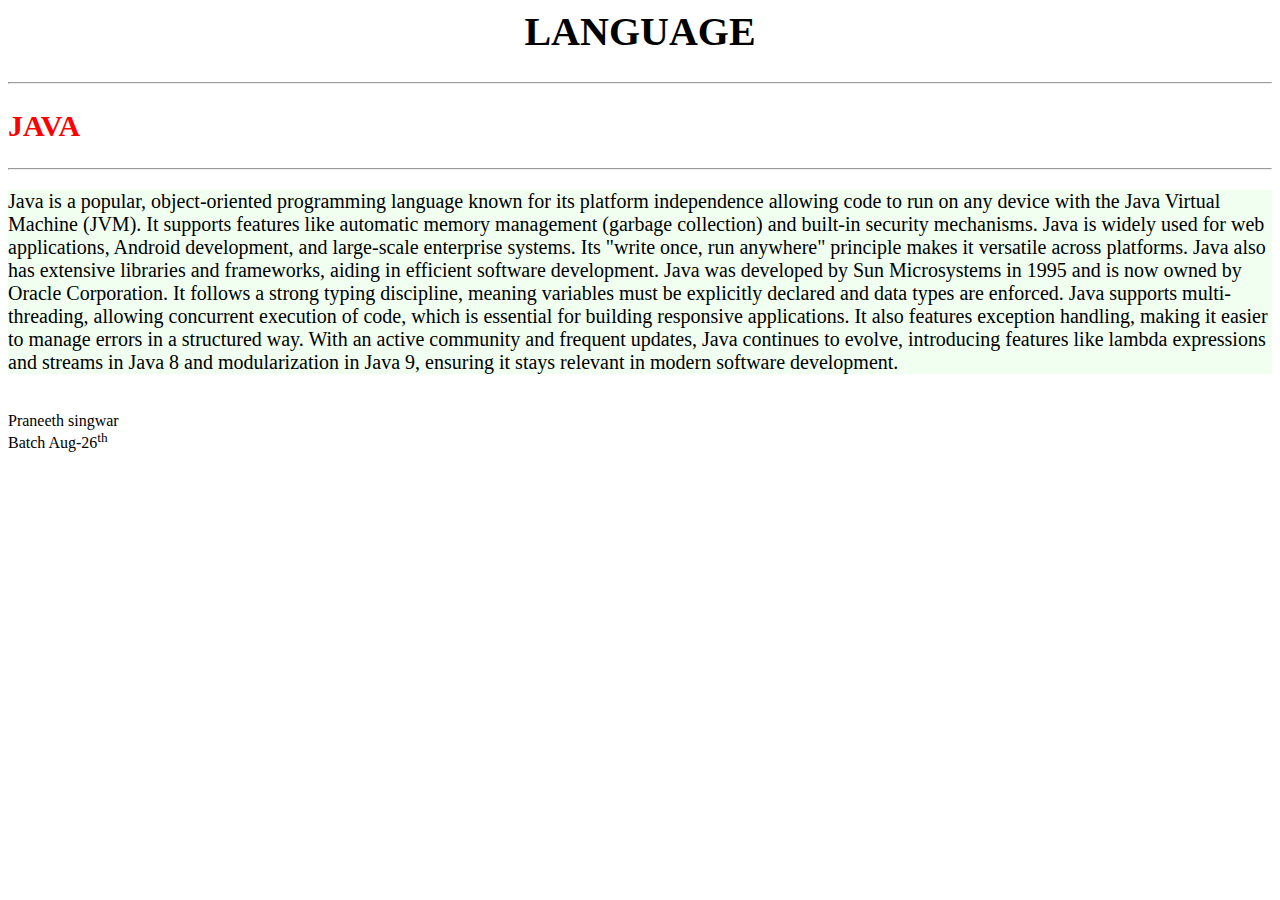
<file: ass-1-2Q.html>
<DOCTYPE! html>
<html>
<head>
<title>1st ass-2ndQ</title>
</head>
<body>
<h1 style="background-color:smoke white;text-align:center;color:thick blue;font-size:40px;font-family:verdana">LANGUAGE</h1>
<hr>
<h2 style="color:red;font-size:30px;font-family:verdana">JAVA</h2>
<hr>
<p style="background-color:honeydew;color:dark green;font-size:20px;">Java is a popular, object-oriented programming language known for its platform independence
 allowing code to run on any device with the Java Virtual Machine (JVM). It supports features
 like automatic memory management (garbage collection) and built-in security mechanisms.
 Java is widely used for web applications, Android development, and large-scale enterprise systems.
 Its "write once, run anywhere" principle makes it versatile across platforms.
 Java also has extensive libraries and frameworks, aiding in efficient software development.
 Java was developed by Sun Microsystems in 1995 and is now owned by Oracle Corporation.
 It follows a strong typing discipline, meaning variables must be explicitly declared and data types are enforced. 
 Java supports multi-threading, allowing concurrent execution of code, which is essential for building responsive applications.
 It also features exception handling, making it easier to manage errors in a structured way.
 With an active community and frequent updates, Java continues to evolve, 
 introducing features like lambda expressions and streams in Java 8 and modularization in Java 9,
 ensuring it stays relevant in modern software development.</P>
 <br>
 Praneeth singwar<br>
 Batch Aug-26<sup>th</sup>
</body>
</html>
</file>
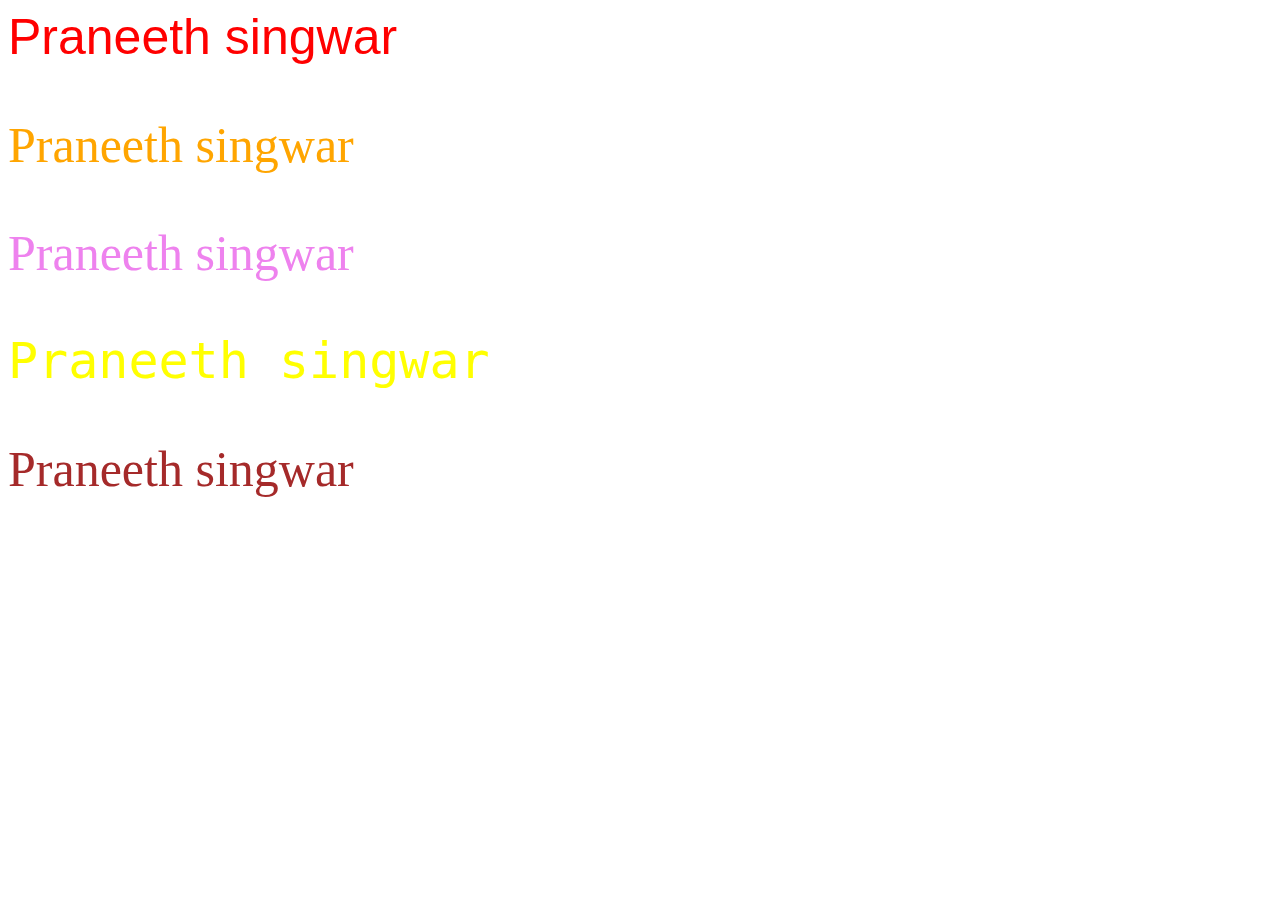
<file: ass-1.html>
<DOCTYPE html>
<html>
<head>
<title>Different font styles and colors</title>
</head>
<body >
<P style="color:red;font-family:arial;font-size:50px">Praneeth singwar</p>
<P style="color:orange;font-family:zapfino;font-size:50px">Praneeth singwar</p>
<p style="color:violet;font-family:impact;font-size:50px">Praneeth singwar</p>
<p style="color:yellow;font-family:Monospace;font-size:50px">Praneeth singwar</p>
<p style="color:brown;font-family:jokerman;font-size:50px">Praneeth singwar</p>
</body>
</file>
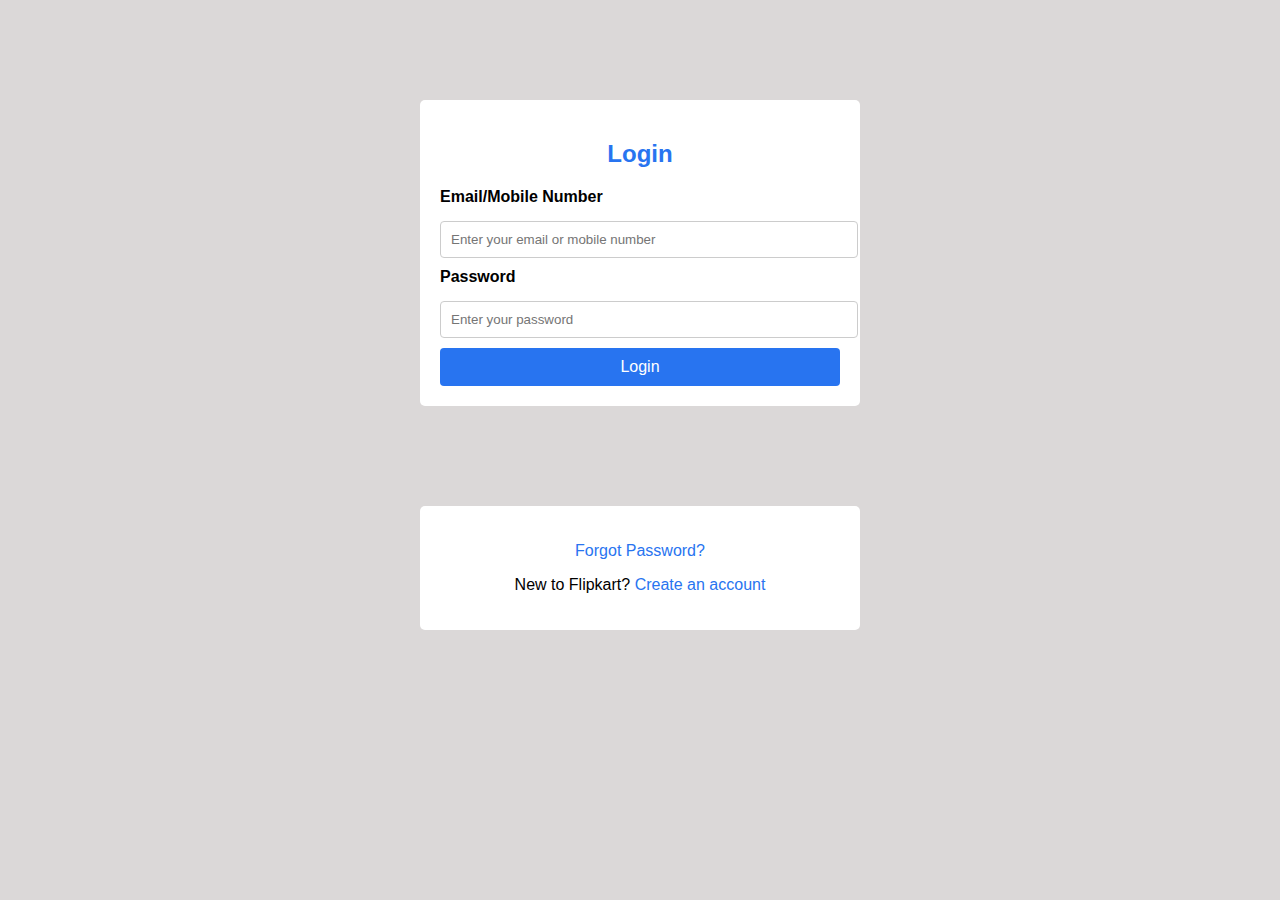
<file: coding test1/flipcart.html>
<!DOCTYPE html>
<html lang="en">
<head>
    <meta charset="UTF-8">
    <meta name="viewport" content="width=device-width, initial-scale=1.0">
    <title>Flipkart Login</title>
    <style>
        body {
            font-family: Arial, sans-serif;
            background-color: #dbd8d8;
            margin: 0;
            padding: 0;
        }
        div{
            width: 100%;
            max-width: 400px;
            margin: 100px auto;
            padding: 20px;
            background: white;
            border-radius: 5px;
            
        }

        
        h2 {
            text-align: center;
            color: #2874f0;
        }

        label {
            display: block;
            margin-bottom: 5px;
            font-weight: bold;
        }

        input[type="email"],
        input[type="password"] {
            width: 99%;
            padding: 10px;
            margin: 10px 0;
            border: 1px solid #ccc;
            border-radius: 4px;    
        }

        button {
            width: 100%;
            padding: 10px;
            background-color: #2874f0;
            color: white;
            border: none;
            border-radius: 4px;
            cursor: pointer;
            font-size: 16px;
            
        }


        button:hover {
            background-color: #2161b6;
        }

        .footer {
            text-align: center;
            margin-top: 20px;
        }

        .footer a {
            text-decoration: none;
            color: #2874f0;
        }
    </style>
</head>
<body>

    <div>
        <h2>Login</h2>
        <form >
            <label for="email">Email/Mobile Number</label>
            <input type="email" id="email" name="email" placeholder="Enter your email or mobile number" required>

            <label for="password">Password</label>
            <input type="password" id="password" name="password" placeholder="Enter your password" required>

            <button type="submit">Login</button>
        </form>
        </div>
        
        <div class="footer">
            <p><a href="#">Forgot Password?</a></p>
            <p>New to Flipkart? <a href="#">Create an account</a></p>
        </div>
    

</body>
</html>
</file>
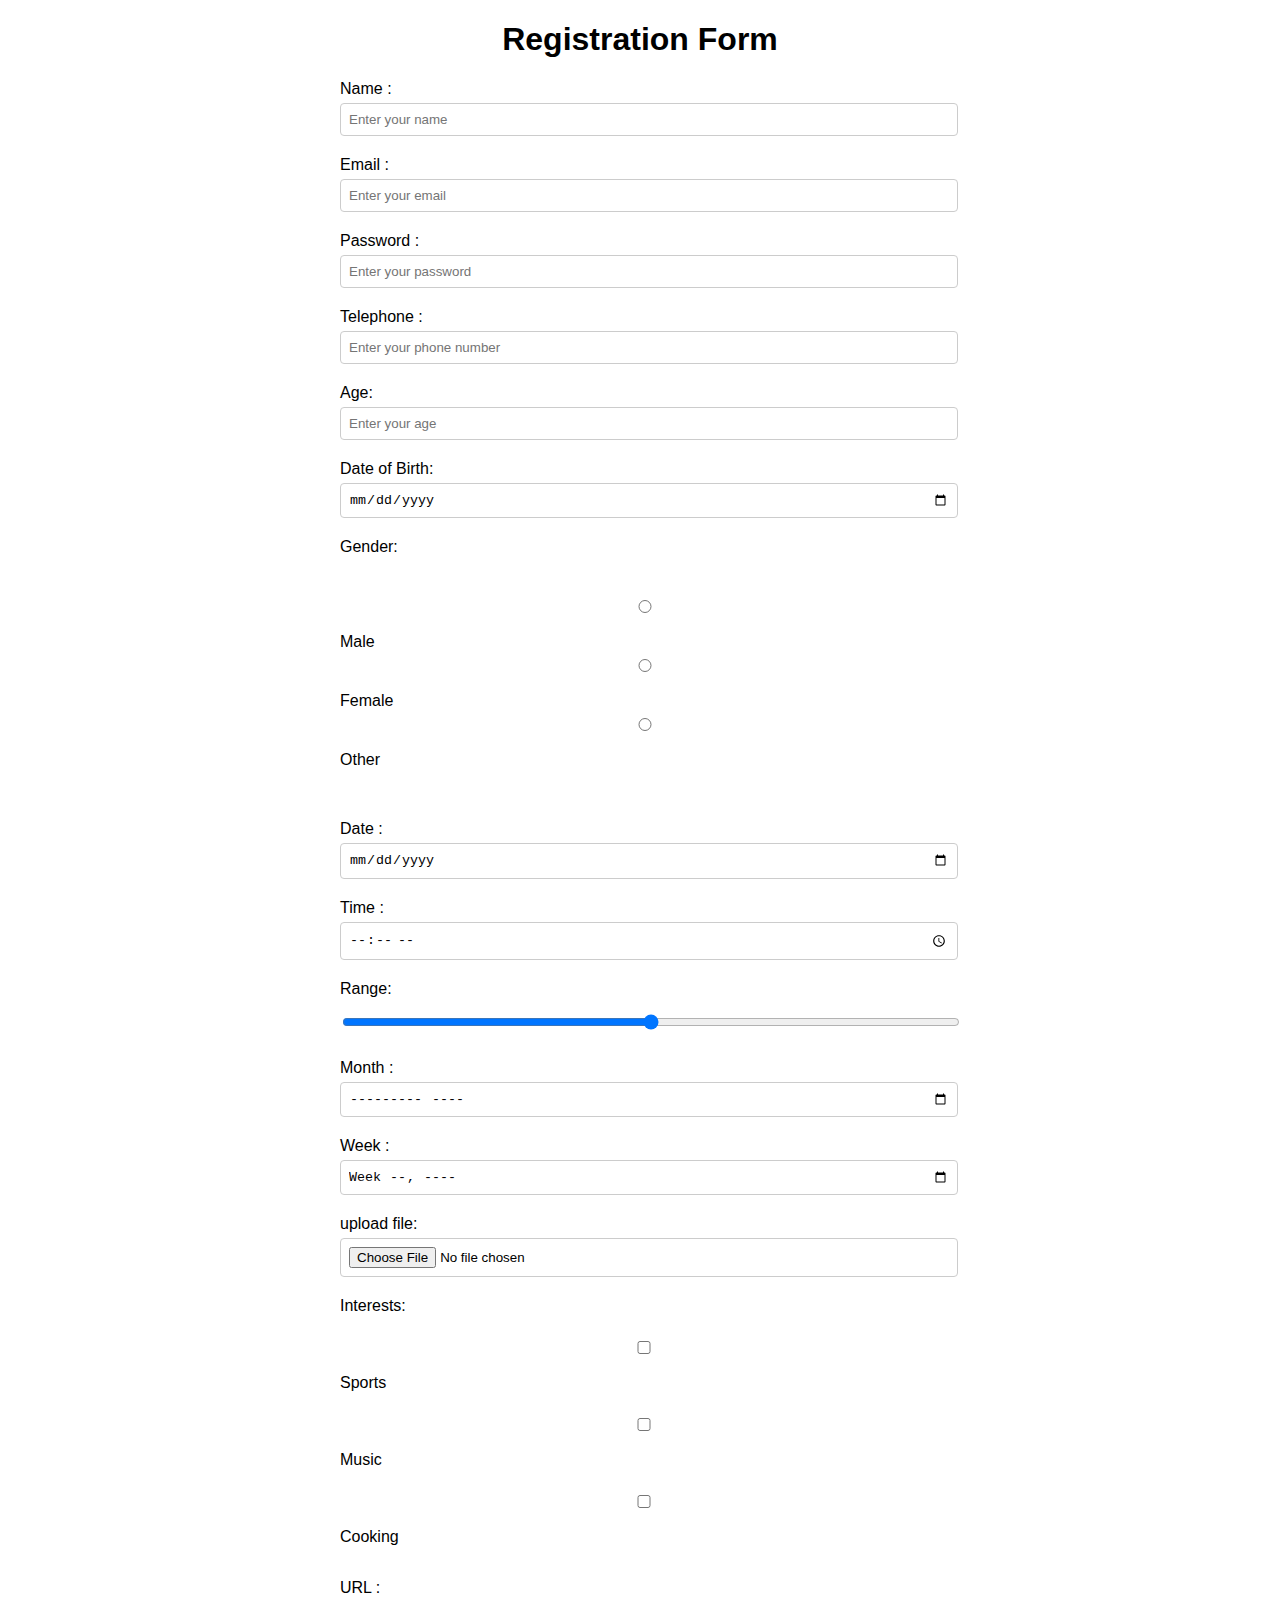
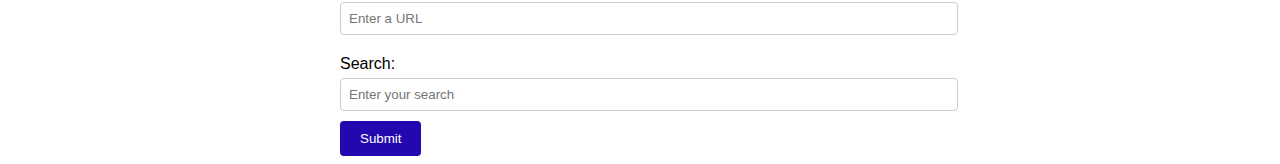
<file: coding test1/form.html>
<!DOCTYPE html>
<html lang="en">
<head>
    <meta charset="UTF-8">
    <meta name="viewport" content="width=device-width, initial-scale=1.0">
    <title>Rorm</title>
    <style>
        body {
            font-family: Arial, sans-serif;
    
        }
        form {
            max-width: 600px;
            margin: 0 auto;
        }
        label {
            display: block;
            margin: 10px 0 5px;
        }
        input {
            width: 100%;
            padding: 8px;
            margin-bottom:10px;
            border: 1px solid #ccc;
            border-radius: 4px;
        }
        
        button {
            padding: 10px 20px;
            background-color: #2308af;
            color: white;
            border: none;
            cursor: pointer;
            border-radius: 4px;
        }
        button:hover {
            background-color: #45a049;
            
        }
        
        
        
    </style>
</head>
<body>

    <h1 style="text-align: center;">Registration Form</h1>
    
    <form >
        
        
        <label for="text">Name :</label>
        <input type="text" id="text" name="text" placeholder="Enter your name">

       
        <label for="email">Email :</label>
        <input type="email" id="email" name="email" placeholder="Enter your email">

        
        <label for="password">Password :</label>
        <input type="password" id="password" name="password" placeholder="Enter your password">

        
        <label for="tel">Telephone :</label>
        <input type="tel" id="tel" name="tel" placeholder="Enter your phone number">

        <label for="age">Age:</label>
        <input type="number" id="age" name="age" min="1" max="100" placeholder="Enter your age">

        <label for="dob">Date of Birth:</label>
        <input type="date" id="dob" name="dob" placeholder="YYYY-MM-DD">

    
        <label for="gender">Gender:</label><br><br>
        <input type="radio" id="male" name="gender" value="male">
        <label for="male">Male</label>

        <input type="radio" id="female" name="gender" value="female">
        <label for="female">Female</label>

        <input type="radio" id="other" name="gender" value="other">
        <label for="other">Other</label><br><br>
        
        <label for="date">Date :</label>
        <input type="date" id="date" name="date">

        <label for="time">Time :</label>
        <input type="time" id="time" name="time">

        <label for="range">Range:</label>
        <input type="range" id="range" name="range" min="0" max="100" step="1">

        <label for="month">Month :</label>
        <input type="month" id="month" name="month">

        <label for="week">Week :</label>
        <input type="week" id="week" name="week">

        <label for="file">upload file:</label>
        <input type="file" id="file" name="file">

        <label for="interests">Interests:</label><br>
        <input type="checkbox" id="sports" name="interests" value="sports">
        <label for="sports">Sports</label><br>

        <input type="checkbox" id="music" name="interests" value="music">
        <label for="music">Music</label><br>

        <input type="checkbox" id="cooking" name="interests" value="cooking">
        <label for="cooking">Cooking</label><br>

        <label for="url">URL :</label>
        <input type="url" id="url" name="url" placeholder="Enter a URL">

        <label for="url">Search:</label>
        <input type="text" id="search" name="search" placeholder="Enter your search">

        
        
        
        
        
        <button type="submit">Submit</button>

    </form>

</body>
</html>

    </form>
</body>
</html>
</file>
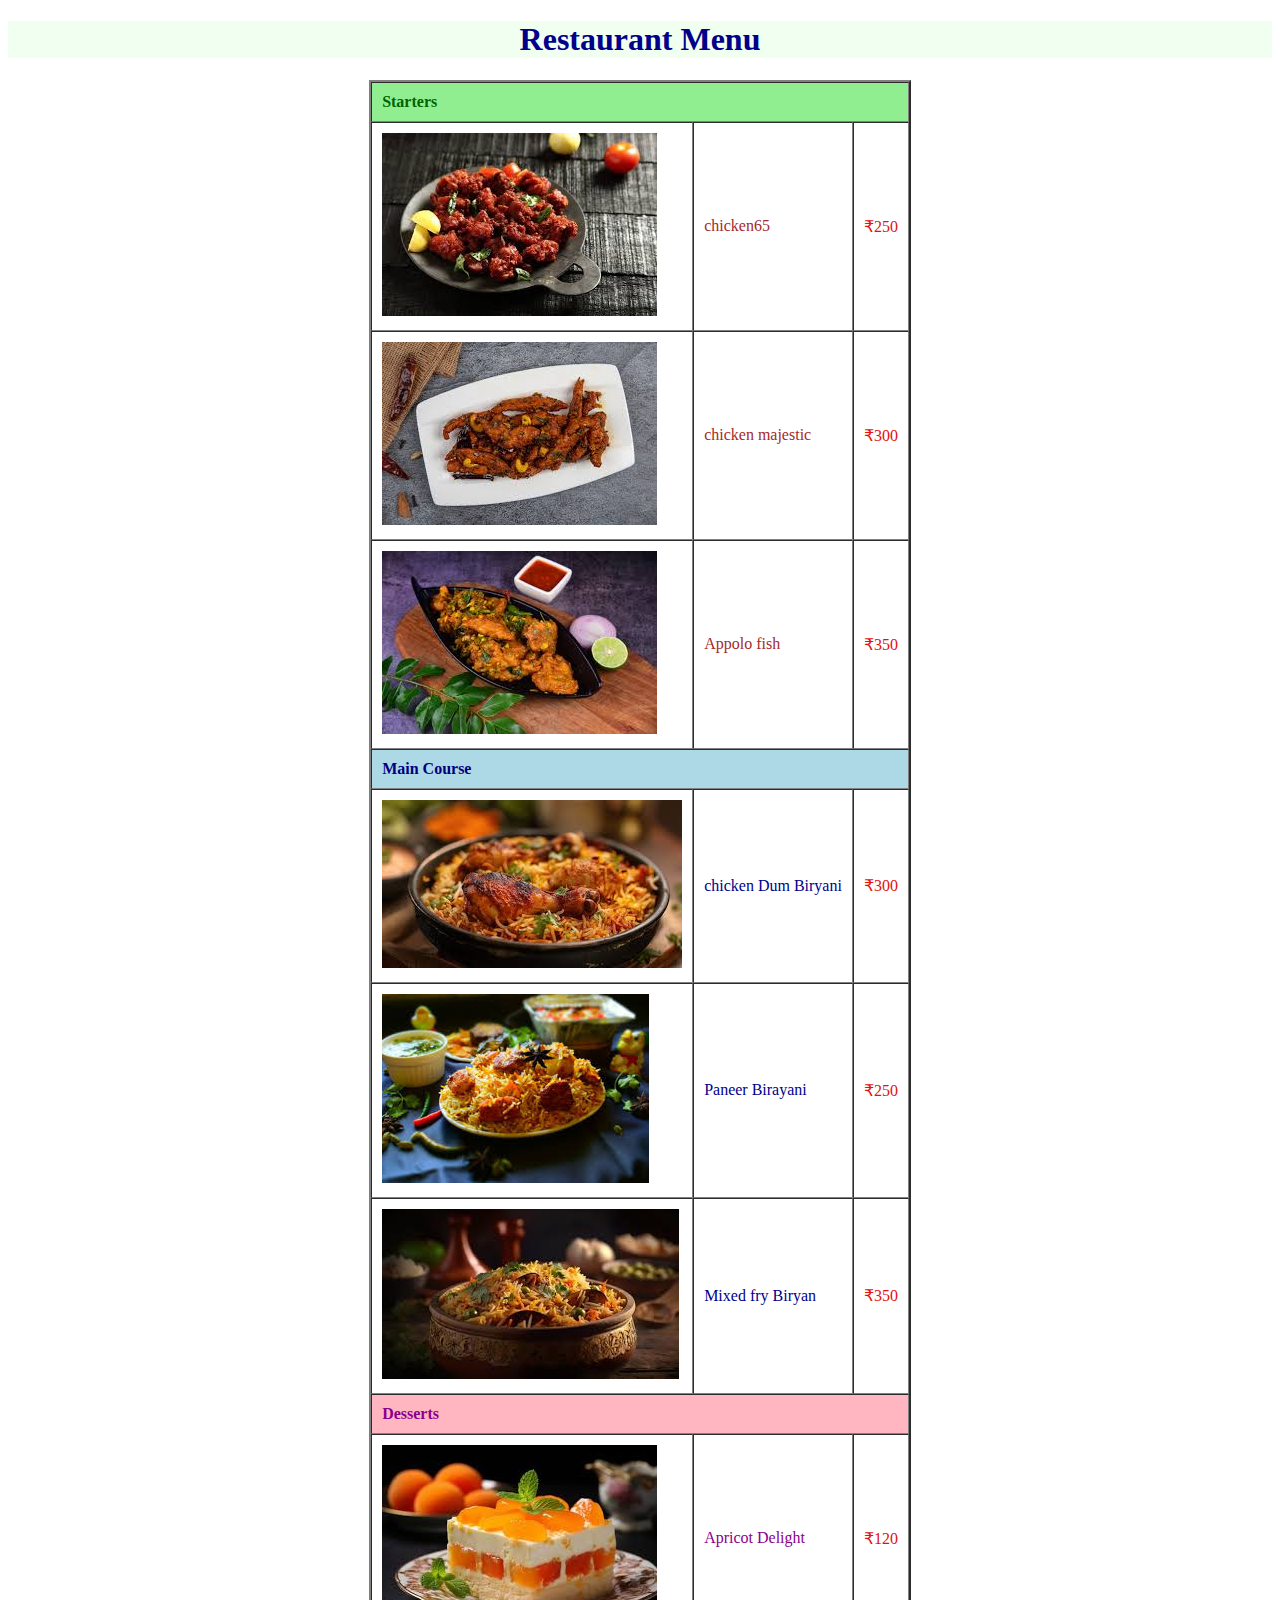
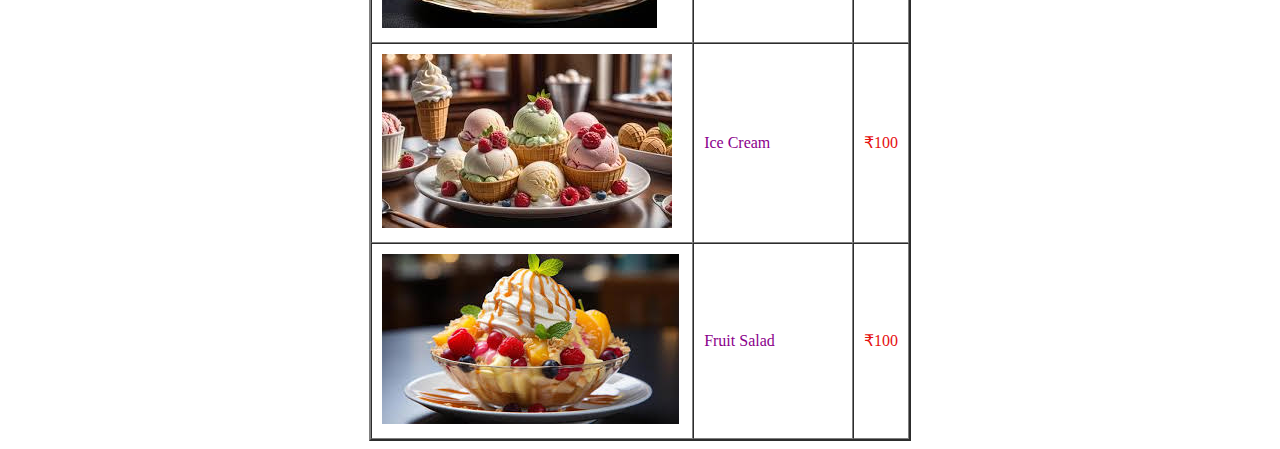
<file: coding test1/menucard.html>
<!DOCTYPE html>
<html lang="en">
<head>
    <meta charset="UTF-8">
    <meta name="viewport" content="width=device-width, initial-scale=1.0">
    <title>Menu Card </title>
</head>
<body>

    
    <h1 style="text-align: center; color:darkblue; background-color: honeydew;">Restaurant Menu</h1>

    
    <table border="2solid" cellpadding="10px"  padding="90px 90px 90px 90px" cellspacing=0; style="max-width: 700px; margin: 0 auto; text-align:left;">
        
        
        <tr>
            <th colspan="3" style="background-color: lightgreen; color: darkgreen;">Starters</th>
        </tr>
        <tr>
            <td> <img src="65.jpg" alt="chicken65"></td>
            <td style="color: brown;">chicken65</td>
            <td style="color: rgb(229, 16, 16);">₹250</td>
        </tr>
        <tr>
            <td><img src="maj.jpg" alt="chicken majestic"></td>
            <td style="color: brown;">chicken majestic</td>
            <td style="color: rgb(229, 16, 16);">₹300 </td>
        </tr>
        <tr>
            <td><img src="fish.jpg" alt="Appolo fish"></td>
            <td style="color: brown;">Appolo fish</td>
            <td style="color: rgb(229, 16, 16);">₹350</td>
        </tr>


        <tr>
            <th colspan="3" style="background-color: lightblue; color: navy;">Main Course</th>
        </tr>
        <tr>
            <td><img src="chicken.jpg" alt="chicken Dum Biryani"></td>
            <td style="color: darkblue;">chicken Dum Biryani</td>
            <td style="color: rgb(229, 16, 16);">₹300</td>
        </tr>
        <tr>
            <td><img src="pann.jpg" alt="Paneer Birayani"></td>
            <td style="color: darkblue;">Paneer Birayani</td>
            <td style="color: rgb(229, 16, 16);">₹250</td>
            
        </tr>
        <tr>
            <td><img src="mix.jpg" alt="Mixed fry Biryani"></td>
            <td style="color: darkblue;">Mixed fry Biryan</td>
            <td style="color: rgb(229, 16, 16);">₹350</td>
        </tr>

        
        <tr>
            <th colspan="3" style="background-color: lightpink; color: darkmagenta;">Desserts</th>
        </tr>
        <tr>
            <td><img src="apri.jpg" alt="Apricot Delight"></td>
            <td style="color: darkmagenta;">Apricot Delight</td>
            <td style="color: rgb(229, 16, 16);">₹120</td>
        </tr>
        <tr>
            <td><img src="icu.jpg" alt="Ice Cream"></td>
            <td style="color: darkmagenta;">Ice Cream</td>
            <td style="color: rgb(229, 16, 16);">₹100</td>
        </tr>
        <tr>
            <td><img src="fru.jpg" alt="Fruit Salad"></td>
            <td style="color: darkmagenta;">Fruit Salad</td>
            <td style="color: rgb(229, 16, 16);">₹100</td>
        </tr>
    </table>

</body>
</html>
</file>
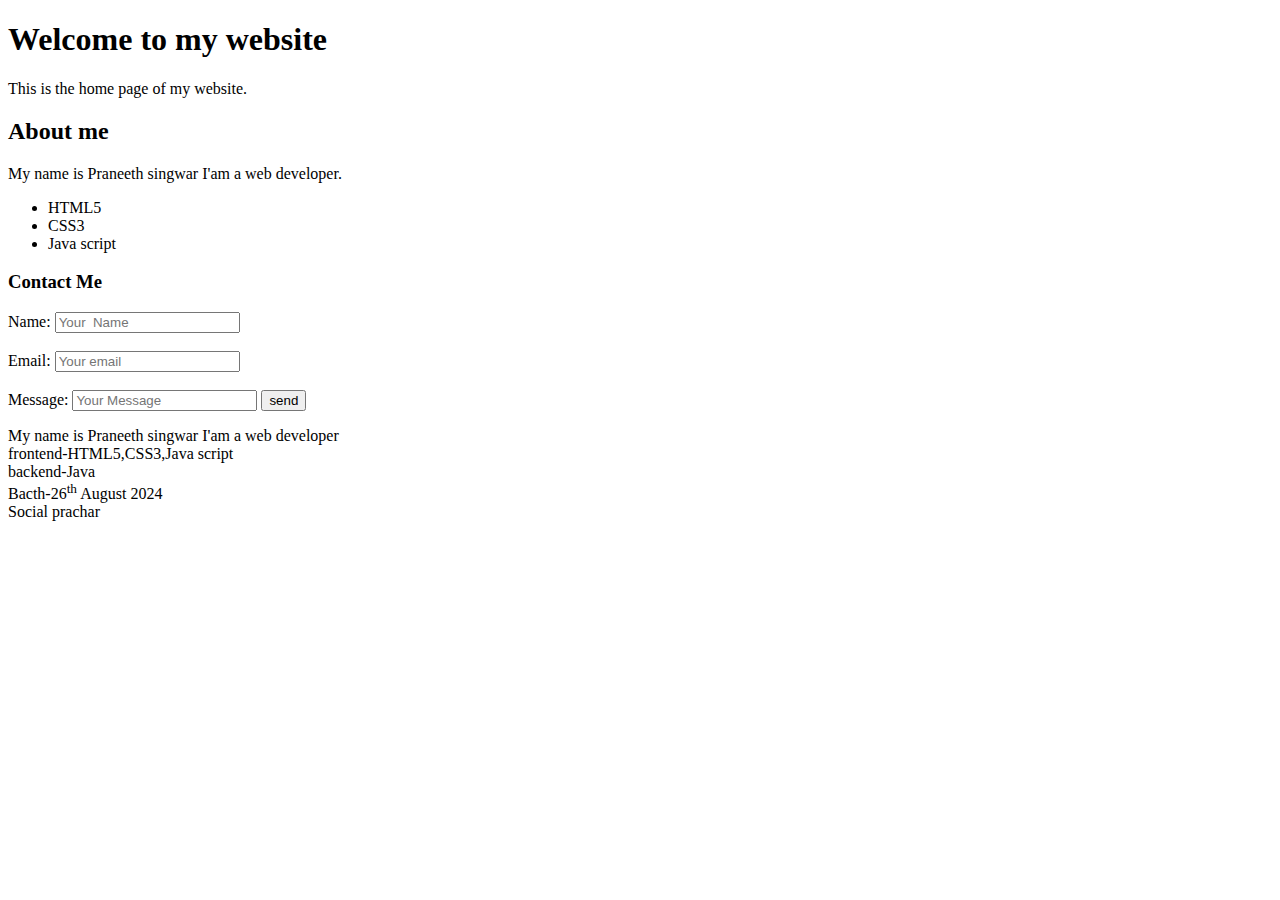
<file: coding test1/sem,nonsemtags.html>
<!DOCTYPE html>
<html lang="en">
<head>
    <meta charset="UTF-8">
    <meta name="viewport" content="width=device-width, initial-scale=1.0">
    <title>coding test</title>
</head>
<body>
    <h1>Welcome to my website</h1>
    <P>This is the home page of my website.</P>
    <h2>About me</h2>
    <P>My name is Praneeth singwar I'am a web developer.</P>
    <ul>
         <li>HTML5</li>
         <li>CSS3</li>  
         <li>Java script</li>   
    </ul>
    <div>
        <h3>Contact Me</h3>
        <form>
            <label for="Name"> Name:</label>
            <input type="text" id="Name" name="Name" placeholder="Your  Name">
            <br><br>
             <label for="email">Email:</label>
            <input type="email" id="email" name="email" placeholder="Your email">
            <br><br>
            <label for="Message">Message:</label>
            <input type="Message" id="Message" name="Message" placeholder="Your Message">
            <button type="submit">send</button>
        </form>
    </div>
    <p>My name is Praneeth singwar I'am a web developer<br>
      frontend-HTML5,CSS3,Java script<br>
      backend-Java<br>
      Bacth-26<sup>th</sup> August 2024<br>
      Social prachar</p>


</body>
</html>
</file>
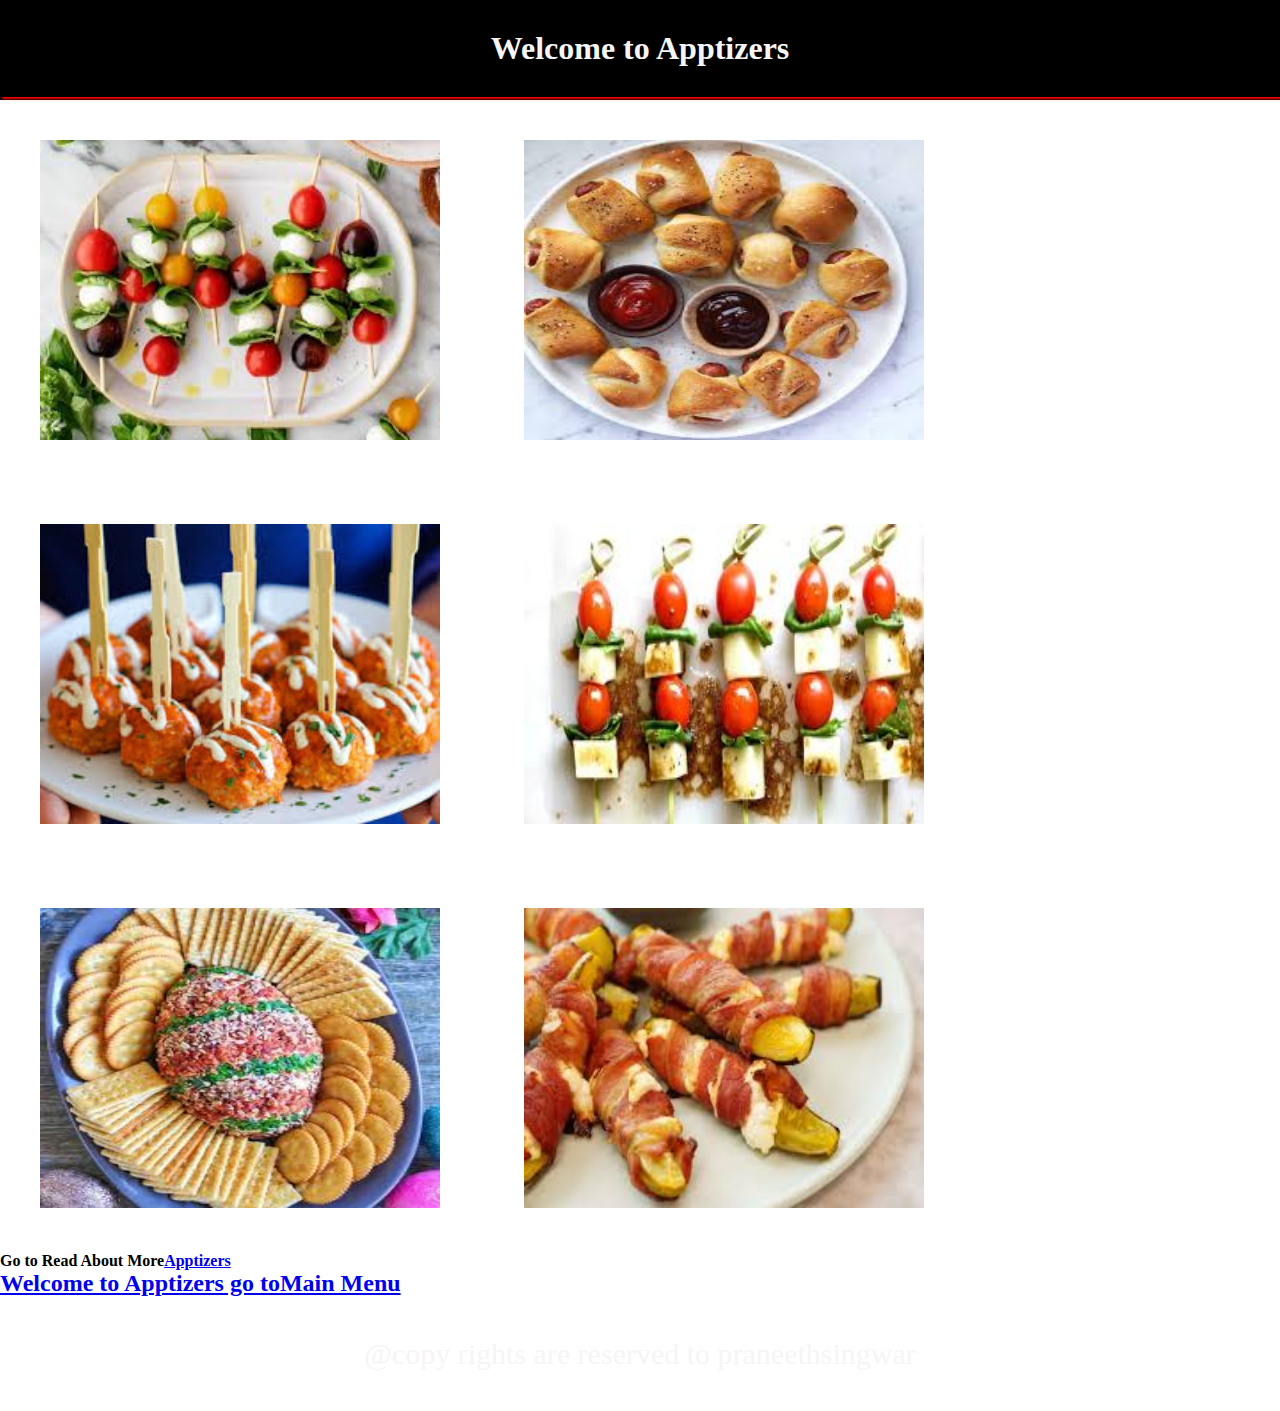
<file: CSS PROJECT/Apptizers.html>
<!DOCTYPE html>
<html lang="en">
<head>
    <meta charset="UTF-8">
    <meta name="viewport" content="width=device-width, initial-scale=1.0">
    <title>Document</title>
    <style>
        *{
            margin:0;
        }
        img{
            margin :40px;
        }
        header{
            background-color: black;
            color:whitesmoke;
            text-align: center;
            height: 100px;
        }
        header h1{
            padding: 30px;
            box-shadow: 2px 2px 2px red;
        }
        footer{
            background-color: rgba(0 0 0 0.237);
            color: whitesmoke;
            text-align: center;
            height: 100px;
            font-size: 30px;
        }
        footer p{
            padding:40px;
            text-align: center;
        }
    </style>
</head>
<body>
    <header>
        <h1>Welcome to Apptizers</h1>
    </header>
    <div id = "demo">
        <img src="apt1.jpg" width="400px" height="300px">
        <img src="apt2.jpg" width="400px" height="300px">
        <img src="apt3.jpg" width="400px" height="300px">
        <img src="apt4.jpg" width="400px" height="300px">
        <img src="apt5.jpg" width="400px" height="300px">
        <img src="apt6.jpg" width="400px" height="300px">
    </div>
    <h4>Go to Read About More<a href="About.html">Apptizers</h4>
    <h2> Welcome to Apptizers go to<a href="index.html">Main Menu</a></h2>
    <footer>
        <p>@copy rights are reserved to praneethsingwar</p>
    </footer>
</body>
</html>
</file>
